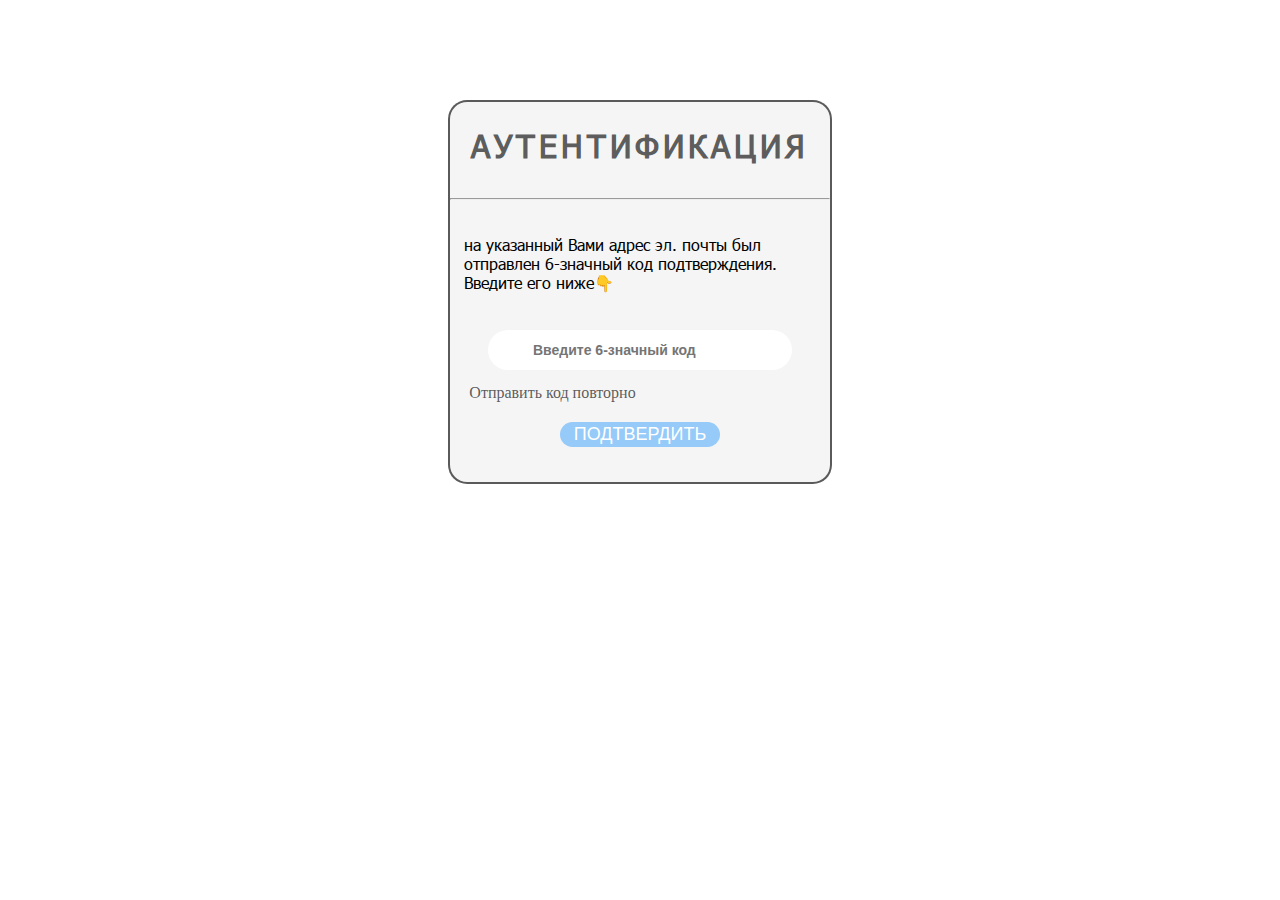
<file: html/auth.html>
<!DOCTYPE html>
<html lang="en">
<head>
    <meta charset="UTF-8">
    <meta http-equiv="X-UA-Compatible" content="IE=edge">
    <meta name="viewport" content="width=device-width, initial-scale=1.0">
    <title>Authentication</title>
    <link rel="stylesheet" href="../css/logsign_style.css">
</head>
<body>
    <div class="container">
        <div class="block__form__Auth">
            <div class="title_form">
                <h1>Аутентификация</h1>
            </div>
            <hr>
            <div class="auth_p">
                <p>на указанный Вами адрес эл. почты был отправлен 6-значный код подтверждения. 
                    Введите его ниже<span>👇</span></p>
            </div>
            <div class="form">
                <form class="formAuth" action="#" method="post">
                    <div class="fields fields_Block">
                        <div class="field_AuthCode fieldsInp">
                            <input type="authcode" name="authcode" placeholder="Введите 6-значный код">
                        </div>
                        <div class="field_link">
                            <a href="#" class="link_a">Отправить код повторно</a>
                        </div>
                    </div>
                    <button type="button" class="btnConfirm" id="btnSwapToConfirm">Подтвердить</button>
                </form>
            </div>



        </div>   
    </div> 
    






</body>
</html>
</file>
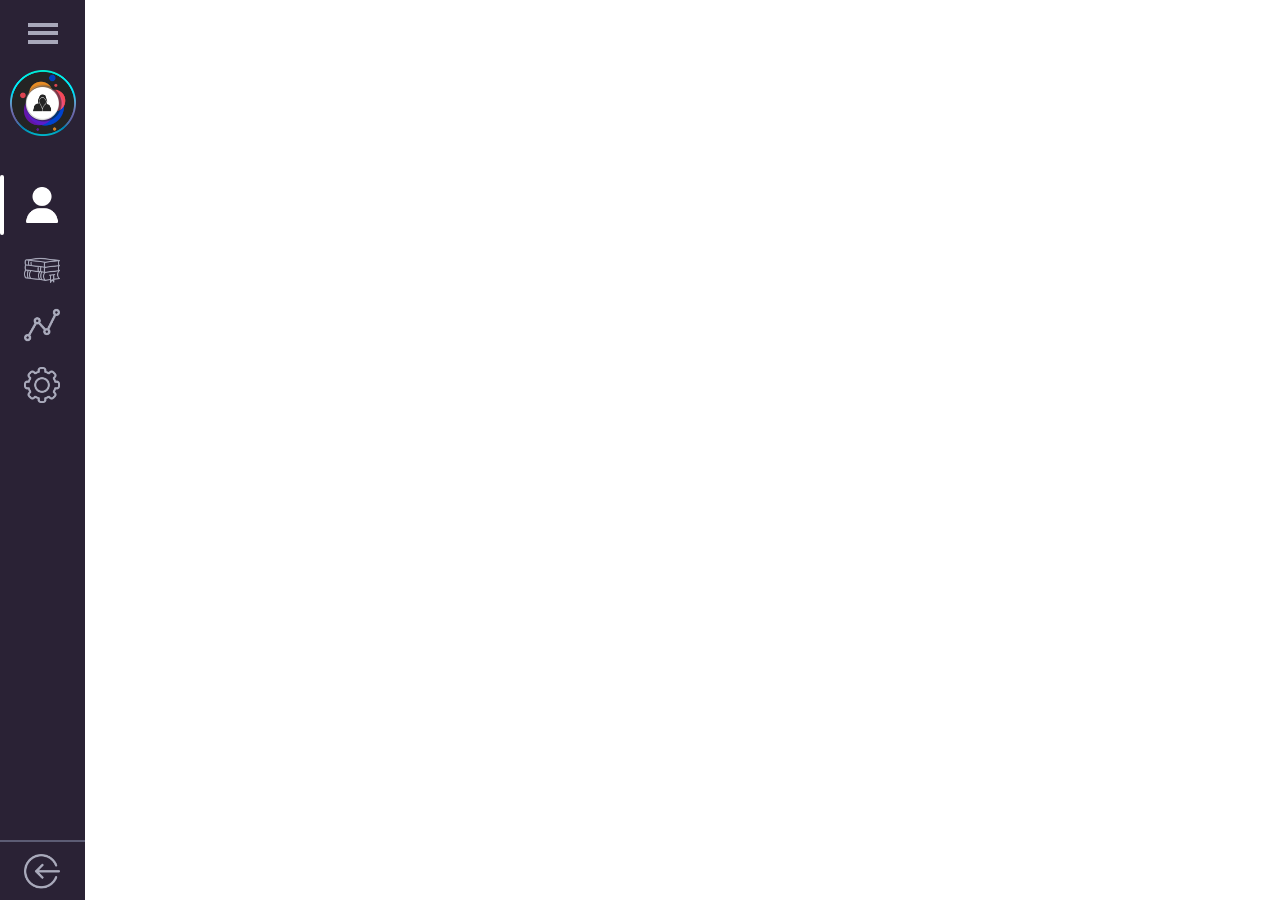
<file: html/cabinet.html>
<!DOCTYPE html>
<html lang="en">
<head>
    <meta charset="UTF-8">
    <meta http-equiv="X-UA-Compatible" content="IE=edge">
    <meta name="viewport" content="width=device-width, initial-scale=1.0">
    <title>Кабинет читателя</title>
    <link rel="stylesheet" href="../css/burger_style.css">
    <link rel="stylesheet" href="../css/style.css">
</head>
<body>

    <div class="wrapper">
        
        <div id="block_burger-menu" class="burger-menu hidden">
            
            <div class="burger-menu__header">
                <div id="btn_burger" class="btn-burger">
                    <span></span>
                </div>
                <a href="#">
                    <img id="logo" src="../img/logo.png" alt="">
                </a>
                <span id="hidden_menu_logo">Reading Tracker</span>
            </div>
            <div class="burger-menu__nav">
                <ul class="burger-menu__navlist">
                    <li class="burger-menu__navitem burger-menu__navitem__active">
                        <a href="#" class="burger-menu__navlink">
                            <img src="../img/icons/user-active.png" alt="user">
                            <span>Профиль</span>
                        </a>
                        <span class="menu_tooltiptext">Профиль</span>
                    </li>
                    <li class="burger-menu__navitem">
                        <a href="#" class="burger-menu__navlink">
                            <img src="../img/icons/book-default.png" alt="book"/>
                            <span>Книги</span>
                        </a>
                        <span class="menu_tooltiptext">Книги</span>
                    </li>
                    <li class="burger-menu__navitem">
                        <a href="#" class="burger-menu__navlink">
                            <img src="../img/icons/graph-default.png" alt="graph"/>
                            <span>Статистика</span>
                        </a>
                        <span class="menu_tooltiptext">Статистика</span>
                    </li>
                    <li class="burger-menu__navitem">
                        <a href="#" class="burger-menu__navlink">
                            <img src="../img/icons/settings-default.png" alt="settings"/>
                            <span>Настройки</span>
                        </a>
                        <span class="menu_tooltiptext">Настройки</span>
                    </li>
                </ul>
                
            </div>
            <div class="burger-menu__logoutbtn">
                <span></span>
                <button class="btn_logout">
                    <img src="../img/icons/logout-default.png" alt="logout"/>
                    <span>Выйти</span>
                </button>
                <span class="menu_tooltiptext">Выйти</span>
            </div>

        </div>


        
    </div>
    <script src="../js/burger.js"></script>
</body>
</html>
</file>
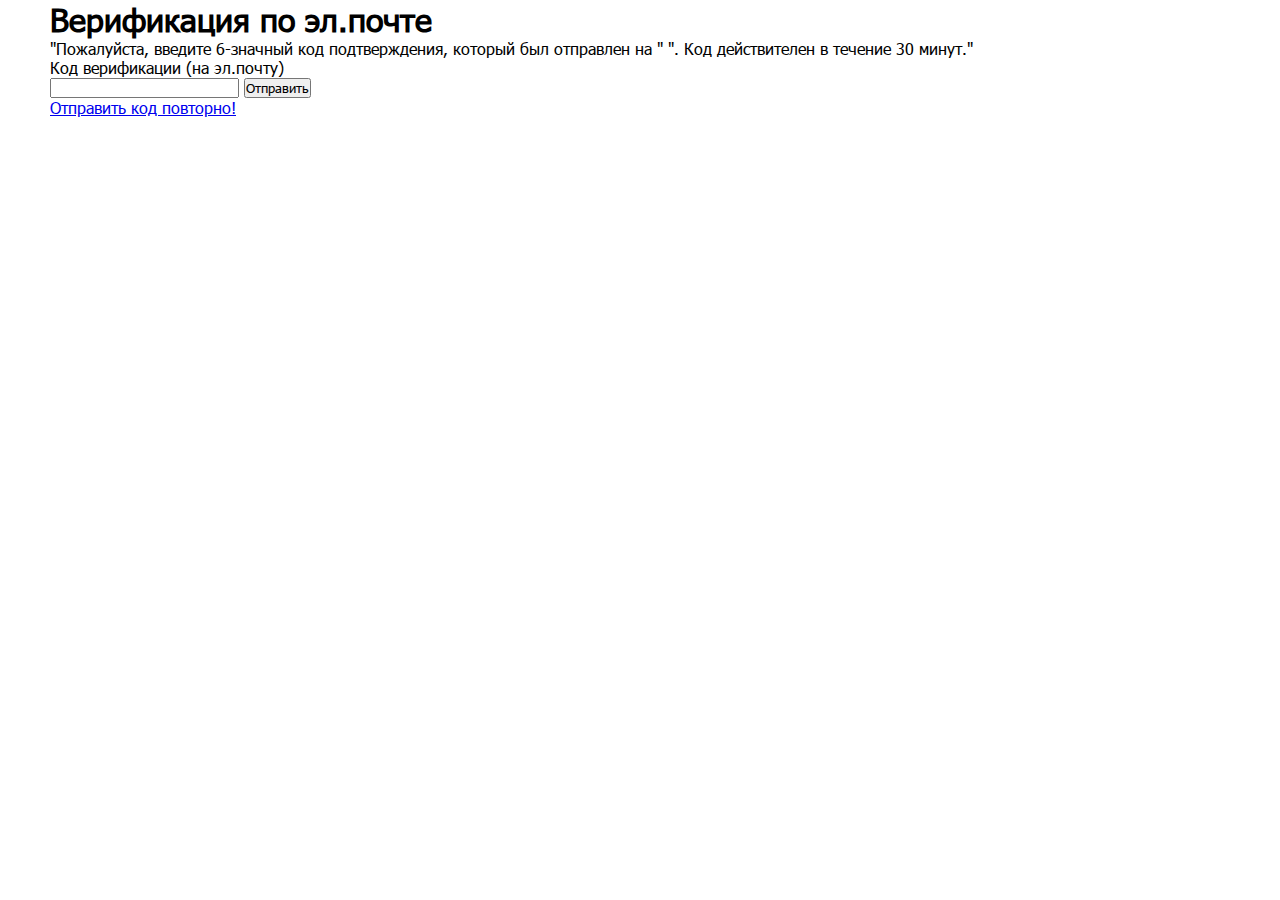
<file: html/confirm_reg.html>
<!DOCTYPE html>
<html lang="en">
<head>
    <meta charset="UTF-8">
    <meta http-equiv="X-UA-Compatible" content="IE=edge">
    <meta name="viewport" content="width=device-width, initial-scale=1.0">
    <link rel="stylesheet" href="/css/logsign_style.css">
    <link rel="stylesheet" href="/css/style.css">
    <title>ReadTracker</title>
</head>
<body>
    <div class="container">
        <div class="form-container_1">
            <h1 class="blockName">Верификация по эл.почте</h1>
            <div class="blockText">
                <div data-bn-type="text" class="block_p" >
                    "Пожалуйста, введите 6-значный код подтверждения, который был отправлен на " ". Код действителен в течение 30 минут."</p>
                </div>
            </div>
            <form action="#" method="post" autocomplete="off">
                <div class="verify_block">
                    <div class="verify_name">
                        <div class="verify_text">Код верификации (на эл.почту)</div>
                    </div>
                    <div class="verify_input">
                        <input data-bn-type="input" name="verifyCode" class="verifyCode">
                        <button data-bn-type="button" id="click_login_submit" class="verify_btn">Отправить</button>
                    </div>
                    <p><a class="resend_code" href="#">Отправить код повторно!</a></p>
                </div>
            </form>

        </div>













    </div>


</body>
</html>
</file>
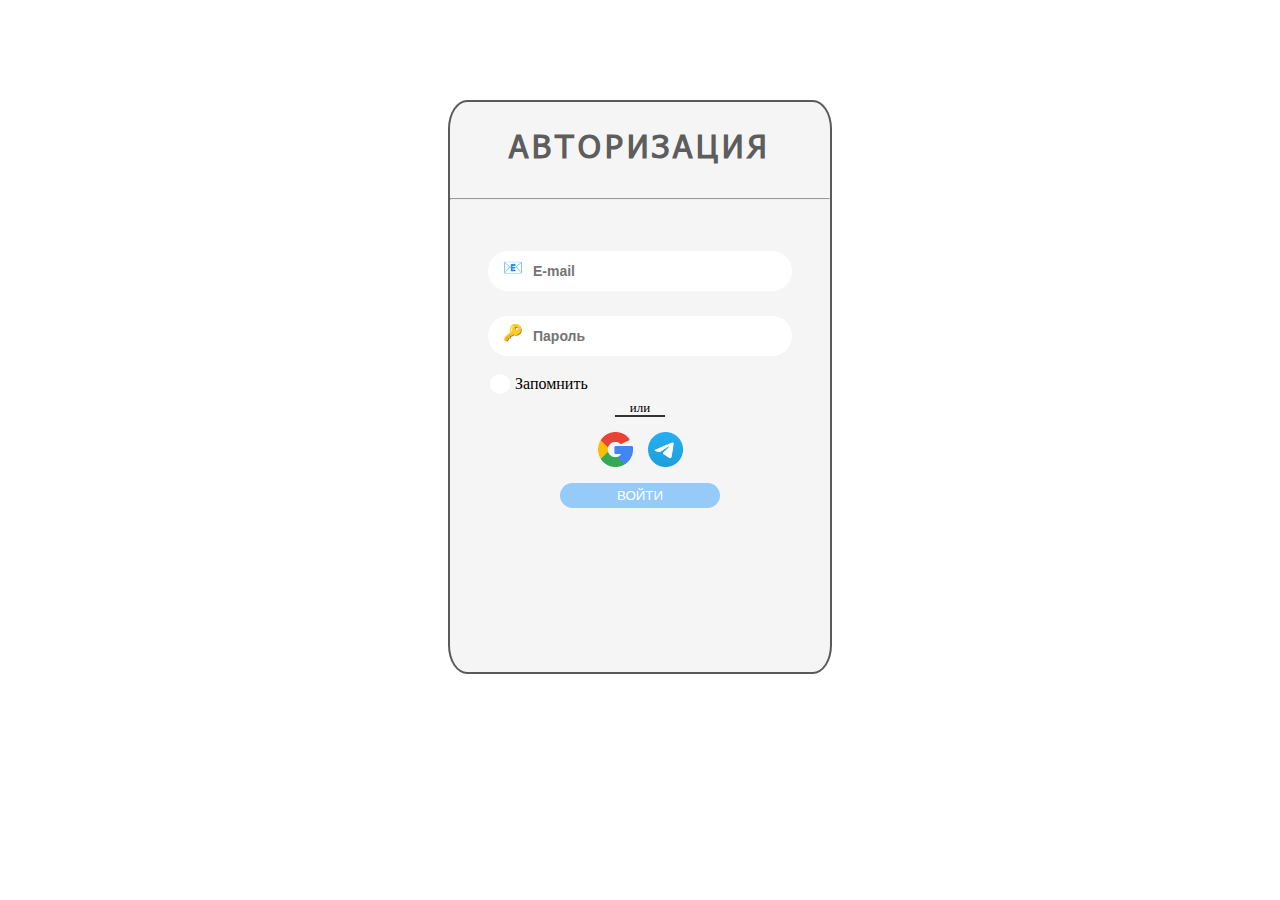
<file: html/login.html>
<!DOCTYPE html>
<html lang="ru">
<head>
    <meta charset="UTF-8">
    <meta http-equiv="X-UA-Compatible" content="IE=edge">
    <meta name="viewport" content="width=device-width, initial-scale=1.0">
    <link rel="stylesheet" href="../css/logsign_style.css">
    <title>ReadTrack</title>
</head>
<body>
    <div class="container">
        <div class="block__form__Log block__auth">
            <div class="title_form">
                <h1>Авторизация</h1>
            </div>
            <hr>
            <div class="form">
                <form  class="formLogIn" action="#" method="post">
                    <div class="fields">
                        <div class="field_Email fieldsInp">
                            <span>&#128231;</span>
                            <input type="email" name="email" placeholder="E-mail"/>
                        </div>
                        <div class="field_Password fieldsInp">
                            <span>&#128273;</span>
                            <input type="password" name="password" placeholder="Пароль"/>
                        </div>
                        <div class="checkbox_remember">
                            <label id="lbRememberCheckBox" for="remember_Checkbox">Запомнить</label>
                            <input type="checkbox" id="remember_Checkbox">
                        </div>
                    </div>
                    <span class="orSpan" style="display: flex; justify-content: center; font-size: 13px">или</span>
                    <div class="blockAuthorizationMethods">
                        <ul class="authMethodsList">
                            <li class="authMethodListItem">
                                <button name="btnLogInWithGoogle">
                                    <img src="../img/google.png" alt="">
                                </button>
                            </li>
                            <li class="authMethodListItem">
                                <button name="btnLogInWithVK">
                                    <img src="../img/Tg.png" alt="">
                                </button>
                            </li>
                        </ul>
                    </div>
                    <button type="button" class="btnSignUp" id="btnSwapToSignUp">Войти</button>
                </form>
            </div>
        </div>
        

         
              


        






    </div>


</body>
</html>
</file>
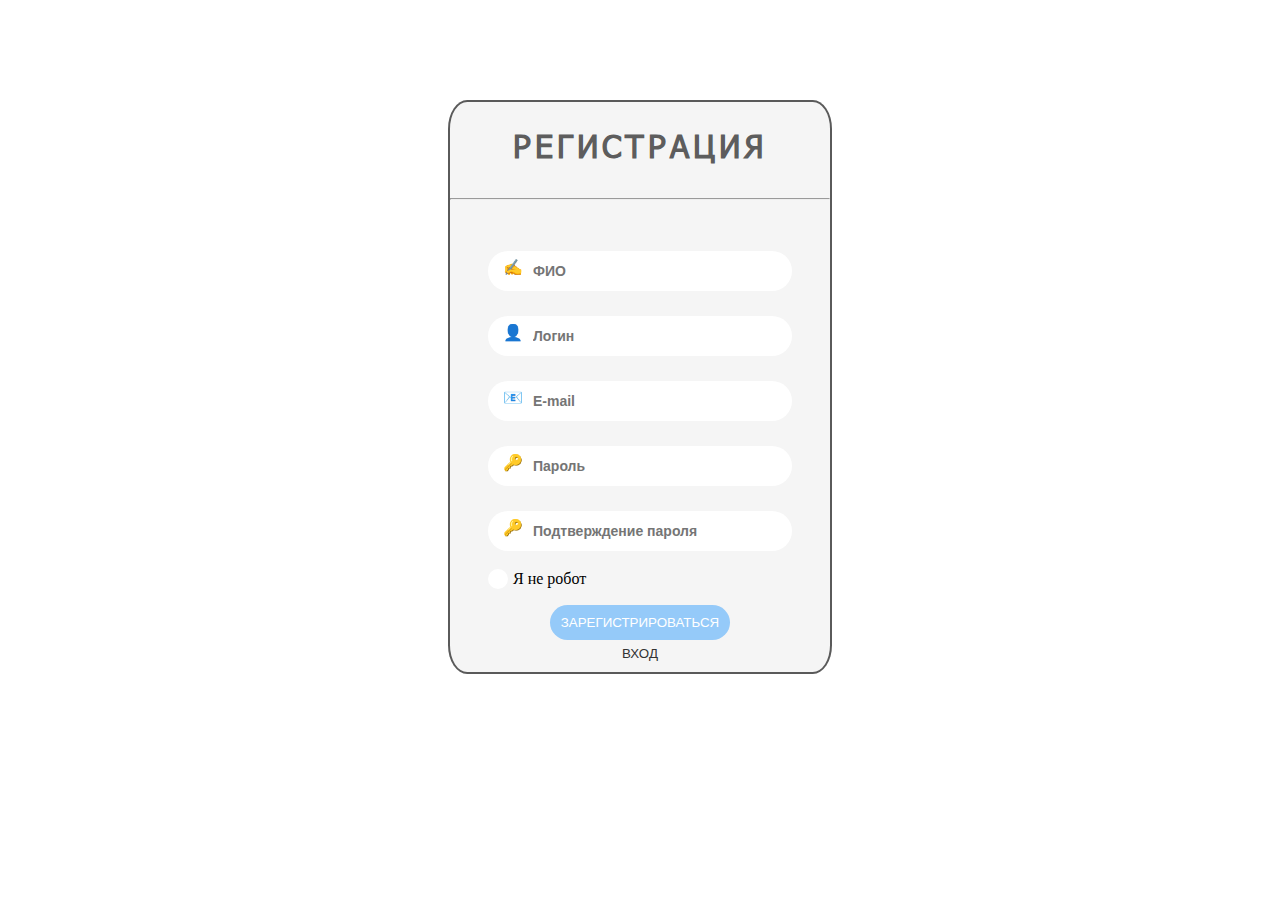
<file: html/signup.html>
<!DOCTYPE html>
<html lang="ru">
<head>
    <meta charset="UTF-8">
    <meta http-equiv="X-UA-Compatible" content="IE=edge">
    <meta name="viewport" content="width=device-width, initial-scale=1.0">
    <link rel="stylesheet" href="../css/logsign_style.css">
    <title>ReadTrack</title>
</head>
<body>
    <div class="container">
        <div class="block__form__Log">
            <div class="title_form">
                <h1>Регистрация</h1>
            </div>
            <hr/>
            <div class="form">
                <form class="formSignUp" action="#" method="post">
                    <div class="fields">
                        <div class="field_Login fieldsInp">
                            <span>&#9997;</span>
                            <input type="text" name="surnameNP" placeholder="ФИО">
                        </div>
                        <div class="field_Login fieldsInp">
                            <span>&#128100;</span>
                            <input type="text" name="login" placeholder="Логин">
                        </div>
                        <div class="field_Email fieldsInp">
                            <span>&#128231;</span>
                            <input type="email" name="email" placeholder="E-mail" />
                        </div>
                        <div class="field_Password fieldsInp">
                            <span>&#128273;</span>
                            <input type="password" name="password" placeholder="Пароль" />
                        </div>
                        <div class="field_Password fieldsInp">
                            <span>&#128273;</span>
                            <input type="password" name="password" placeholder="Подтверждение пароля" />
                        </div>
                        <div class="checkbox_notRobot fieldsInp" style="margin-left: 0px;">
                            <label id="lbNotRobot_Checkbox" for="notRobot_Checkbox">Я не робот</label>
                            <input id="notRobot_Checkbox" type="checkbox">
                        </div>
                    </div>
                    <div class="btnSignUpSubmitDiv">
                        <button class="btnSignUpSubmit" type="submit">Зарегистрироваться</button>
                    </div>
                    <div class="btnSwapToLogInForm">
                        <button id="btnSwapToLogIn" type="button">вход</button>
                    </div>
                </form>
            </div>
        </div>
        

         
              


        






    </div>
</body>
</html>
</file>
<file: css/logsign_style.css>
/* Стили для страниц авторизации и регистрации */

@font-face {
    font-family: Tahoma;
    src: url(../fonts/Tahoma.ttf);
}

.container{
    max-width: 1180px;
    margin: 0 auto;
    padding: 0 10px;
}
.block__form__Log{
    display: block;
    margin: 0 auto;
    margin-top: 100px;
    margin-bottom: 50px;
    border-radius: 5%;
    border: #333c solid 2px;
    min-width: 295px;
    width: 380px;
    max-width: 100%;
    height: 570px;
    background-color: whitesmoke;
}
.title_form {
    text-align: center;
    text-transform: uppercase;
    letter-spacing: 4px;
    color: #333c;
    padding: 3px 0;
    max-width: 100%;
    font-family: Tahoma;

}
.form {
    margin-top: 30px;
    display: block;
}
.field_Email,
.field_Password,
.field_Login{
    position: relative;
    margin-bottom: 15px;
    display: flex;
    justify-content: center;
    width: 80%;
    padding: 5px 0 5px;
    top: 25%;
}
.field_Email span,
.field_Password span,
.field_Login span{
    position: absolute;
    display: flex;
    left: 15px;
    /* line-height: 40; */
    top: 12px;
}
.form input[type="email"],
.form input[type="password"],
.form input[type="text"]{
    width: 100%;
    height: 30px;
    line-height: 30;
    padding: 5px 0 5px 45px;
    outline: none;
    font-size: 14px;
    border: none;
    border-radius: 60px;
    color: #333c;
    font-weight: bold;
}
.form input[type="email"]:focus,
.form input[type="password"]:focus,
.form input[type="text"]:focus,
.form input[type="authcode"]:focus{
    border: #95caf9 solid 1px;
    box-shadow: #95caf9 0 0 10px;
}
.fieldsInp {
    grid-column-start: 1;
    grid-column-end: 4;
}
.fields {
    display: grid;
    grid-template-columns: 1fr 1fr;
    grid-row: 3;
    justify-items: center;
}
.checkbox_remember,
.checkbox_notRobot{
    position: relative;
    display: inline-block;
    height: 25px;
    width: 80%;
    margin-top: 15px;
    margin-left: 42px;
}
.checkbox_remember input,
.checkbox_notRobot input{
  position: absolute;
  border: none;
  background: #333333;
  outline: none;
  left: 0;
}
.checkbox_remember input::before,
.checkbox_notRobot input::before{
    content: '';
    display: inline-block;
    height: 20px;
    width: 20px;
    background-color: #ffffff;
    border-radius: 50%;
    margin-top: -4px;
    margin-left: -4px;
}
.checkbox_remember input::after,
.checkbox_notRobot input::after{
    content: none;
    display: inline-block;
    position: absolute;
    top: 0;
    height: 6px;
    width: 9px;
    border-left: 2px solid;
    border-bottom: 2px solid;
    transform: rotate(-45deg);
    border-color: #fff;
}
.checkbox_remember input:checked::after,
.checkbox_notRobot input:checked::after{
    content: '';
}
.checkbox_remember input:checked::before,
.checkbox_notRobot input:checked::before{
    background-color: #95caf9;
}
.checkbox_remember label,
.checkbox_notRobot label{
    margin-left: 25px;
}
.checkbox_remember label:hover,
.checkbox_notRobot label:hover{
    cursor: pointer;
    color: #95caf9;
}
.btnLog{
    cursor: pointer;
    text-transform: uppercase;
    margin-top: 3px;
    margin-left: 10px;
    width: 100px;
    height: 35px;
    border-radius: 25px;
    background-color: #95caf9;
    color: #fff;
    border:none;
    outline: none;
    margin-bottom: 10px;
}
.orSpan::before{
    content: "";
    position: absolute;
    margin-top: 10px;
    display: inline-block;
    border-bottom: 2px solid #333333;
    height: 5px;
    width: 50px;
}
.authMethodsList{
    display: flex;
    justify-content: center;
    list-style: none;
    text-align: center;
    padding-left: 15px;
}
.authMethodListItem{
    position: relative;
    margin-right: 15px;
    height: 35px;
    border-radius: 25px;
    width: 35px;
    background: none;
}
.authMethodListItem button{
    background: none;
    cursor: pointer;
    height: 100%;
    width: 100%;
    border-radius: 25px;
    border: none;
    padding: 0;
    outline: none;
}
.authMethodListItem button img{
    width: 100%;
    overflow: hidden;
}
.btnLog:hover,
.authMethodListItem:hover{
    box-shadow: #769fcd 0 0 10px;
}
.btnSignUp{
    display: block;
    margin: 0 auto;
    cursor: pointer;
    text-transform: uppercase;
    width: 160px;
    height: 25px;
    border-radius: 25px;
    background-color: #95caf9;
    color: #fff;
    border:none;
    outline: none;
}
.btnSignUp:hover,
.btnSignUpSubmit:hover{
    box-shadow: #769fcd 0 0 10px;
}
.btnSignUpSubmit{
    display: block;
    margin: 0 auto;
    cursor: pointer;
    text-transform: uppercase;
    width: 180px;
    height: 35px;
    border-radius: 25px;
    background-color: #95caf9;
    color: #fff;
    border:none;
    outline: none;
    margin-top: 10px;
}
.btnSwapToLogInForm button{
    display: block;
    margin: 0 auto;
    border: none;
    background: none;
    cursor: pointer;
    margin-top: 5px;
    text-transform: uppercase;
    color: #333333;
    outline: none;
}
.btnSwapToLogInForm button:hover{
    color: #769fcd;
}
.btnSwapToLogInForm button:active{
    color: #95caf9;
}

@media (max-width: 425px){
    .title_form{
        text-align: center;
        text-transform: uppercase;
        letter-spacing: 2px;
        color: #333c;
        padding: 0;
        max-width: 100%;
        font-size: 14px;
    }

    .block__form__Log {
        border-radius: 13%;
    }
}

@media (max-width: 767px) {
    .block__form__Log {
        margin-top: 25px;
        border-radius: 8%;
    }
}

/* Стили для аутентификации */
.block__form__Auth{
    display: block;
    margin: 0 auto;
    margin-top: 100px;
    margin-bottom: 50px;
    border-radius: 5%;
    border: #333c solid 2px;
    min-width: 295px;
    width: 380px;
    max-width: 100%;
    height: 380px;
    background-color:whitesmoke;
}
.auth_p{
    padding: 5px 0 5px ;
    margin: 14px;
    font-family: Tahoma;
}
input[type="authcode"]{
    width: 100%;
    height: 30px;
    line-height: 30;
    padding: 5px 0 5px 45px;
    outline: none;
    font-size: 14px;
    border: none;
    border-radius: 60px;
    color: #333c;
    font-weight: bold;
}
.fields_Block{
    margin: -35px 0 0;
}
.field_AuthCode{
    position: relative;
    margin-bottom: 15px;
    display: flex;
    justify-content: center;
    width: 80%;
    padding: 5px 0 5px;
    top: 25%;
}

.field_link{
    margin: 10px 0 20px 15px;
}
.link_a{
    text-decoration: none;
    color: #333c;

}


.btnConfirm{
    display: block;
    margin: 0 auto;
    cursor: pointer;
    text-transform: uppercase;
    width: 160px;
    height: 25px;
    border-radius: 25px;
    background-color: #95caf9;
    color: #fff;
    border:none;
    outline: none;
    font-size: 18px;
}
.btnConfirm:hover{
    box-shadow: #769fcd 0 0 10px;
}
.btnSwapToConfirm button{
    display: block;
    margin: 0 auto;
    border: none;
    background: none;
    cursor: pointer;
    margin-top: 5px;
    text-transform: uppercase;
    color: #333333;
    outline: none;
}
.btnSwapToConfirm button:hover{
    color: #769fcd;
}
.btnSwapToConfirm button:active{
    color: #95caf9;
}
</file>
<file: css/burger_style.css>
:root{
    --menu-max-width: 270px;
    --menu-min-width: 85px;
}

body{
    overflow-y: hidden;
}

.burger-menu{
    position: relative;
    max-width: var(--menu-max-width);
    background-color: #2A2235;
    height: 100vh;
    display: flex;
    flex-direction: column;
    animation-duration: 0.3s;
}

/* Шапка меню - Лого*/
.burger-menu__header{
    padding-top: 30px;
    position: relative;
    margin: 0 auto;
    text-align: center;
    width: 100%;
}

.burger-menu__header a{
    position: relative;
    text-decoration: none;
    font-size: 36px;
    font-weight: bold;
    color: #55529C;
    width: auto;
}

#hidden_menu_logo{
    display: none;
    color: #FFF;
}

.burger-menu__header img{
    height: 130px;    
}

.burger-menu__header .btn-burger{
    position: absolute;
    top: 15px;
    right: 10px;
    width: 30px;
    height: 30px;
    z-index: 10;
    cursor: pointer;
}

.burger-menu__header .btn-burger::after{
    content: "";
    position: absolute;
    width: 3px;
    height: 25px;
    background-color: #A8A8BA;
    transform: rotate(-45deg);
}

.burger-menu__header .btn-burger::before{
    content: "";
    position: absolute;
    width: 3px;
    height: 25px;
    background-color: #A8A8BA;
    transform: rotate(45deg);
}


.burger-menu__header .btn-burger:hover::before,
.burger-menu__header .btn-burger:hover::after{
    background-color: #9A88B3;
}

/* Пункты меню */
.burger-menu__nav{
    margin-top: 30px;
}

.burger-menu__nav .burger-menu__navlist{
    list-style: none;    
}

.burger-menu__logoutbtn,
.burger-menu__nav .burger-menu__navlist>li{
    position: relative;
    height: 60px;
    line-height: 60px;
    overflow: hidden;
}

.burger-menu__logoutbtn::before,
.burger-menu__nav .burger-menu__navlist>li::before{
    content: "";
    position: absolute;
    left: 0;
    height: 100%;
    width: 4px;
    background-color: #fff;
    visibility: hidden;
    border-radius: 5px;
}


.burger-menu__navlist>li.burger-menu__navitem__active::before{
    visibility: visible;
}

.burger-menu__navlist>li.burger-menu__navitem__active>a>span{
    color: #FFF;
}

.burger-menu__logoutbtn button:hover>span,
.burger-menu__nav .burger-menu__navlist>li:hover,
.burger-menu__nav .burger-menu__navlist>li:hover>a{
    color: #b292df;
}

.burger-menu__logoutbtn button,
.burger-menu__nav .burger-menu__navlist>li>a{
    display: flex;
    position: absolute;
    height: 100%;
    width: 100%;
    text-decoration: none;
    margin: 0;
    color: #A8A8BA;
    font-size: 18px;
    align-items: center;
    padding-left: 24px;
    font-weight: bold;
}

.burger-menu__logoutbtn img,
.burger-menu__nav .burger-menu__navlist>li>a>img{
    max-width: 36px;
    max-height: 36px;
    margin-right: 25px;
}

.burger-menu__logoutbtn button{
    position: relative;
    outline: none;
    border: none;
    background-color: #2A2235;
    cursor: pointer;
}

.burger-menu__logoutbtn{
    position: absolute;
    width: 100%;
    bottom: 0;
}

.burger-menu__logoutbtn>span{
    display: block;
    height: 2px;
    width: 100%;
    background-color: #5C5C74;
}

.burger-menu.hidden{
    max-width: 85px;
    
}

.burger-menu.hidden .burger-menu__header img {
    height: 66px;    
}

.burger-menu.hidden .burger-menu__header{
    padding-top: 70px;
}

.burger-menu.hidden .btn-burger{
    position: absolute;
    display: flex;
    align-self: center;
    height: 52px;
    top: 10px;
    left: 48%;
}

.burger-menu.hidden .btn-burger::after{
    content: "";
    position: absolute;
    bottom: 5px;
    width: 4px;
    height: 30px;
    background-color: #A8A8BA;
    transform: rotate(90deg);
}

.burger-menu.hidden .btn-burger::before{
    content: "";
    position: absolute;
    top: 8px;
    width: 4px;
    height: 30px;
    background-color: #A8A8BA;
    transform: rotate(90deg);
}

.burger-menu.hidden .btn-burger > span{
    position: absolute;
    width: 4px;
    height: 30px;
    background-color: #A8A8BA;
    transform: rotate(90deg);
}

.burger-menu.hidden .btn-burger:hover > *,
.burger-menu.hidden .btn-burger:hover::after,
.burger-menu.hidden .btn-burger:hover::before{
    background-color: #9A88B3;
}

/* Tooltip for menu list */
.burger-menu__logoutbtn .menu_tooltiptext, 
.burger-menu .menu_tooltiptext{
    visibility: hidden;
    position: absolute;
    width: 120px;
    height: 35px;
    line-height: 35px;
    background-color: #5C5C74;
    color: #fff;
    text-align: center;
    top: 10%;
    left: calc(var(--menu-min-width) - 25%);
    padding: 5px 0;
    border-radius: 6px;
    margin-left: 10px;
    opacity: 0;
    transition: opacity 0.3s;
}

.burger-menu.hidden .burger-menu__logoutbtn button>span,
.burger-menu.hidden li>a>span{
    visibility: hidden;
}

.burger-menu__logoutbtn .menu_tooltiptext::after,
.burger-menu .menu_tooltiptext::after{
    content: "";
    position: absolute;
    top: 33%;
    left: 0;
    transform: rotate(90deg);
    margin-left: -17px;
    border-width: 9px;
    border-style: solid;
    border-color: #5C5C74 transparent transparent transparent;
}

.burger-menu.hidden .burger-menu__logoutbtn:hover .menu_tooltiptext,
.burger-menu.hidden li:hover .menu_tooltiptext{
    visibility: visible;
    opacity: 1;
}

/* ---------------- Адаптив для нетбуков (<= 1024px) ---------------- */
@media (max-width: 1024px) {

    .burger-menu{
        --menu-max-width: 220px;
        max-width: var(--menu-max-width);
    }

    .burger-menu.hidden{
        --menu-min-width: 75px;
        max-width: var(--menu-min-width);
    }

    .burger-menu__header img{
        height: 120px;    
    }

    .burger-menu__header .btn-burger{
        width: 25px;
        height: 25px;
    }

    .burger-menu__logoutbtn img,
    .burger-menu__nav .burger-menu__navlist>li>a>img{
        max-width: 32px;
        max-height: 32px;
    }

    .burger-menu__logoutbtn,
    .burger-menu__nav .burger-menu__navlist>li{
        height: 55px;
        line-height: 55px;
    }

    .burger-menu__logoutbtn button,
    .burger-menu__nav .burger-menu__navlist>li>a{
        padding-left: 20px;
        font-size: 16px;
    }

    .burger-menu.hidden .btn-burger{
        
        height: 47px;
    }
    
    .burger-menu.hidden .btn-burger::before,
    .burger-menu.hidden .btn-burger::after,
    .burger-menu.hidden .btn-burger > span{
        width: 3px;
        height: 26px;
    }
   

}

/* ---------------- Адаптив для планшетов (<= 768px) ---------------- */
@media (max-width: 768px){
    /* По идее на планшетах меню по умл. в свернутом варианте. А при
    выборе какого-либо пункта - сразу закрывается меню. Поэтому особо ничего 
    менять не будем. Кроме размеров иконок и шрифта.        
    */

    .burger-menu{
        --menu-max-width: 200px;
        max-width: var(--menu-max-width);
    }

    .burger-menu.hidden{
        --menu-min-width: 65px;
        max-width: var(--menu-min-width);
    }

    .burger-menu.hidden #logo{
        height: 50px;    
    }

    #logo{
        height: 75px;
    }

    .burger-menu__header .btn-burger{
        width: 18px;
        height: 18px;
    }

    .burger-menu__logoutbtn img,
    .burger-menu__nav .burger-menu__navlist>li>a>img{
        max-width: 24px;
        max-height: 24px;
    }

    .burger-menu__logoutbtn,
    .burger-menu__nav .burger-menu__navlist>li{
        height: 50px;
        line-height: 50px;
    }

    .burger-menu__logoutbtn button,
    .burger-menu__nav .burger-menu__navlist>li>a{
        font-size: 14px;
    }

    .burger-menu__logoutbtn .menu_tooltiptext, 
    .burger-menu .menu_tooltiptext{
        height: 28px;
        line-height: 28px;
        top: 12%;
    }

    .burger-menu__logoutbtn .menu_tooltiptext::after,
    .burger-menu .menu_tooltiptext::after{
        top: 30%;
        margin-left: -15px;
        border-width: 8px;
        border-style: solid;
        border-color: #7868E6 transparent transparent transparent;
    }

}

/* ---------------- Адаптив для смартфонов (от 320px до 768px) ---------------- */
@media (max-width: 460px){
    /* Делаем шторку и прижимаем к верхней части. На шторке будет название и бургер.
    При нажатии на бургер будет опускаться шторка на всю ширину экрана. Структура меняется:
    кнопка закрытия шторки опускается в саммый низ, а кнопка (выйти) прижимается ко всем
    остальным пунктам
    */

    /* Подсказки всплывающие не нужны */
    .menu_tooltiptext{
        display: none;
    }

    /* Меню */
    .burger-menu{
        position: fixed;
        top: 0;
        width: 100vw;
    }

    /* Меню в открытом состоянии */
    .burger-menu.opened.burger-menu{
        --menu-max-width: 100vw;
        max-width: var(--menu-max-width);
    }

    /* Меню в свернутом состоянии */
    .burger-menu.hidden.burger-menu{
        --menu-max-width: 100vw;
        max-width: var(--menu-max-width);
        height: 45px;
        overflow: hidden;
       
    }

    .burger-menu.hidden .burger-menu__logoutbtn,
    .burger-menu.hidden .burger-menu__nav{
        display: none;
    }

    .burger-menu.hidden .burger-menu__header{
        padding-top: 0;
    }

    .burger-menu.hidden .burger-menu__header #hidden_menu_logo{
        display: block;
        line-height: 45px;
        font-weight: bold;
        color:#FFF;
        font-size: 22px;
    }

    .burger-menu.hidden .burger-menu__header a {
        display: none;
    }

    .burger-menu.hidden .btn-burger{
        left: auto;
        right: 3%;
        top: 2px;
        align-self: center;
    }

    /* ------------------------------------------- */
    .burger-menu.opened.burger-menu .btn-burger{
        right: 4%;
    }
}

@keyframes anim-burger-close {
    0%{
        max-width: var(--menu-max-width);
    }

    100%{
        max-width: var(--menu-min-width);
    }
}

@keyframes anim-burger-open {
    0%{
        max-width: var(--menu-min-width);
    }

    100%{
        max-width: var(--menu-max-width);
    }
}

@keyframes anim-burger-mob-open {
    0%{
        height: 45px;
    }

    100%{
        height: 100vh;
    }
}

@keyframes anim-burger-mob-close {
    0%{
        height: 100vh;
    }

    100%{
        height: 45px;
    }
}
</file>
<file: css/style.css>
/* Общие стили для всего приложения */
* {
    padding: 0;
    margin: 0;
    font-family: Tahoma;
}
</file>
